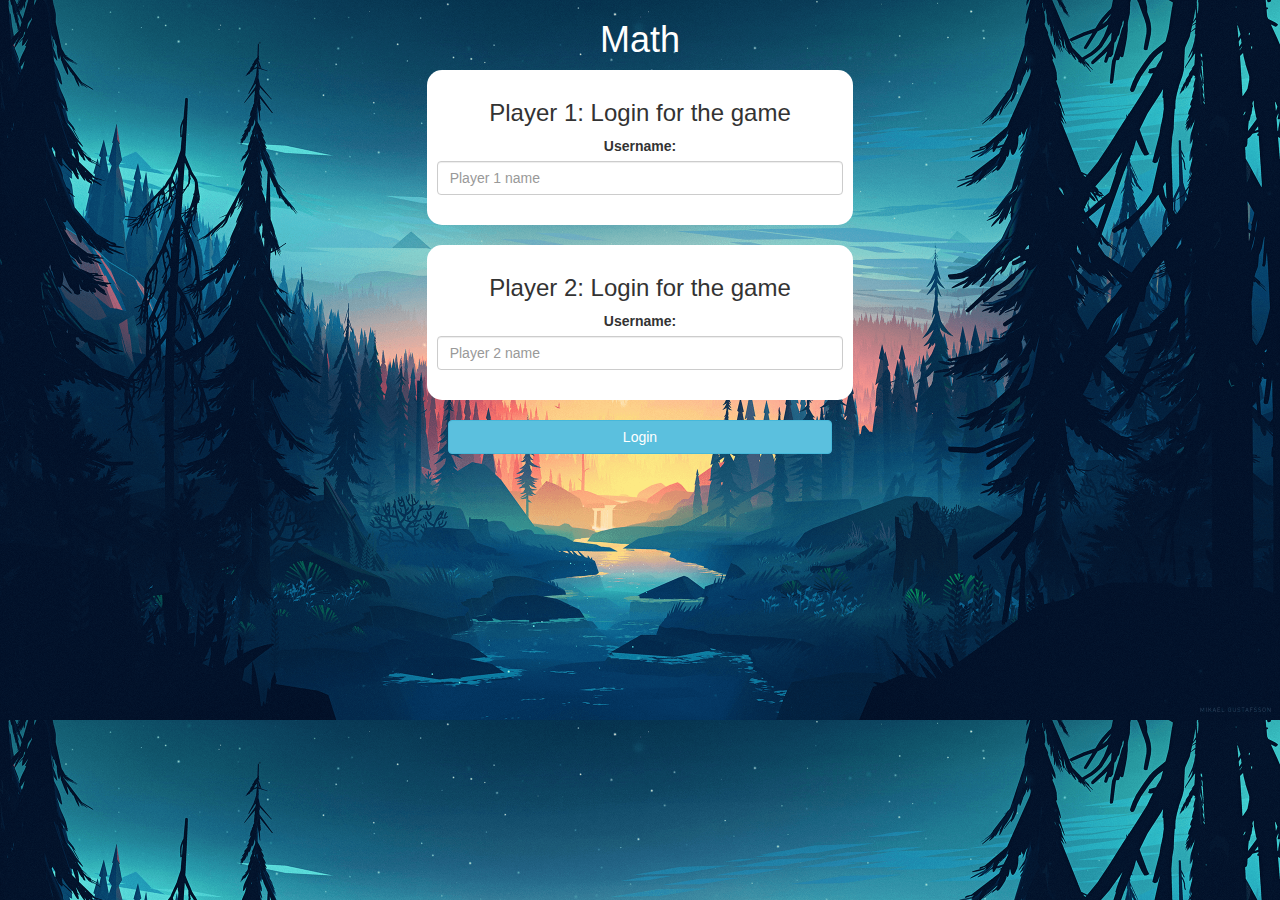
<file: index.html>
<!DOCTYPE html>
<html>
<head>
	<title>Math Quiz</title>

<meta name="viewport" content="width=device-width, initial-scale=1">
<link rel="stylesheet" href="https://maxcdn.bootstrapcdn.com/bootstrap/3.4.0/css/bootstrap.min.css">
<script src="https://ajax.googleapis.com/ajax/libs/jquery/3.4.1/jquery.min.js"></script>
<script src="https://maxcdn.bootstrapcdn.com/bootstrap/3.4.0/js/bootstrap.min.js"></script>

<link rel="stylesheet" type="text/css" href="game.css">

<script src="game_login.js"></script>
</head>
<body>
	<center>
		<h1 id="math">Math</h1>
		<div class="col-lg-4 col-sm-8 col-xs-11 login_div1">
			<h3>Player 1: Login for the game</h3>
			<label>Username: </label>
			<input type="text" id="player1_name_input" class="form-control" placeholder="Player 1 name">
			<br>
		</div>
		<br>
		<div class="col-lg-4 col-sm-8 col-xs-11 login_div2">
			<h3>Player 2: Login for the game</h3>
			<label>Username: </label>
			<input type="text" id="player2_name_input" class="form-control" placeholder="Player 2 name">
			<br>
		</div>
		<br>
		<button style="width:30%" class="btn btn-info" onclick="adduser()">Login</button>
	</center>
</body>
</html>
</file>
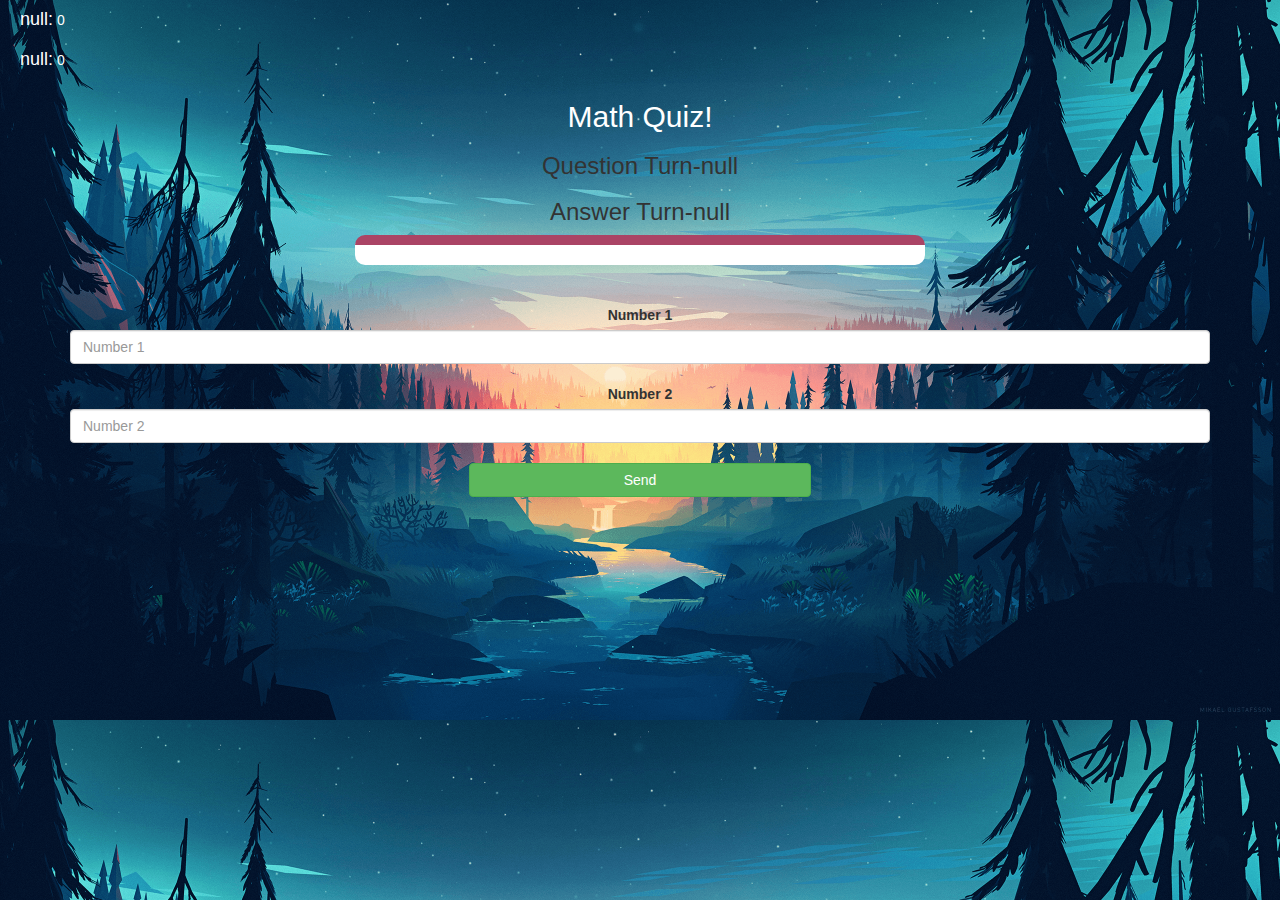
<file: game_page.html>
<!DOCTYPE html>
<html>
<head>
	<title>Math Quiz</title>

<meta name="viewport" content="width=device-width, initial-scale=1">
<link rel="stylesheet" href="https://maxcdn.bootstrapcdn.com/bootstrap/3.4.0/css/bootstrap.min.css">
<script src="https://ajax.googleapis.com/ajax/libs/jquery/3.4.1/jquery.min.js"></script>
<script src="https://maxcdn.bootstrapcdn.com/bootstrap/3.4.0/js/bootstrap.min.js"></script>

<link rel="stylesheet" type="text/css" href="game.css">
</head>
<body>
	<h4 id="player1_name"></h4>
	<span id="player1_score"></span>
	<br>
	<h4 id="player2_name"></h4>
	<span id="player2_score"></span>

<div class="container">
	<center>
		<h2 style="color: white;">Math Quiz!</h2>
		<h3 id="player_q"></h3>
		<h3 id="player_a"></h3>
		<div id="output" class="col-lg-6"></div>
		<br>
		<br>
		<label>Number 1</label>
		<input type="number" id="number1" class="form-control" placeholder="Number 1">
		<br>
		<label>Number 2</label>
		<input type="number" id="number2" class="form-control" placeholder="Number 2">
		<br>
		<button onclick="send()" class="btn btn-success" style="width: 30%;">Send</button>
		<br>

	</center>
</div>

<script src="game_page.js"></script>
</body>
</html>
</file>
<file: game.css>
body
{
	background:url("background.png");
	background-size: 100%;
}

	.login_div1 , .login_div2
	{
		background: white;
		padding: 10px;
		float: none;
		border-radius: 15px;
	}


#player1_name , #player2_name
{
	display: inline-block;
	margin-left: 20px;
}
#word
{
	width: 60%;
}
#word_display
{
	letter-spacing: 5px;
}
#output
{
background: white;
border-radius: 10px;
border-top: 10px solid #AA4465;
padding: 10px;
float: none;
text-align: left;
}

#math{
	color: white;
}
#player1_name{
	color: white;
}
#player2_name{
	color: white;
}
#player1_score{
	color: white;
}
#player2_score{
	color: white;
}
</file>
